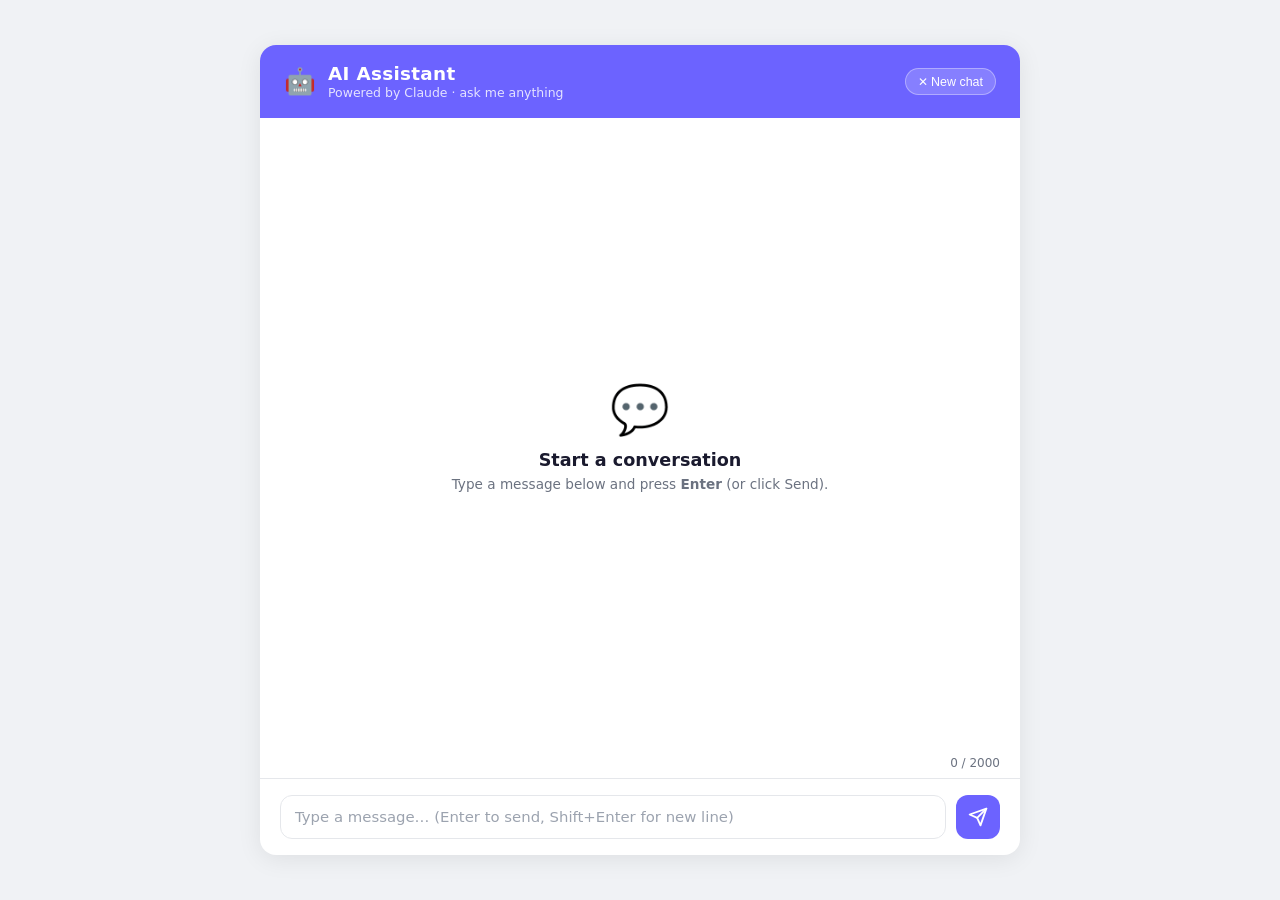
<file: build-simple-ai-chatbot/client/index.html>
<!DOCTYPE html>
<html lang="en">
<head>
  <meta charset="UTF-8" />
  <meta name="viewport" content="width=device-width, initial-scale=1.0" />
  <title>AI Chatbot</title>
  <link rel="stylesheet" href="style.css" />
</head>
<body>

  <!--
    ══════════════════════════════════════════════════════════
    Main chat card – everything visible lives inside here
    ══════════════════════════════════════════════════════════
  -->
  <div class="chat-card">

    <!-- ── Header bar ─────────────────────────────────────────────────── -->
    <header class="chat-header">
      <div class="header-icon">🤖</div>
      <div>
        <div class="header-title">AI Assistant</div>
        <div class="header-subtitle">Powered by Claude · ask me anything</div>
      </div>
      <!-- Clears the current conversation and starts fresh -->
      <button class="clear-btn" id="clear-btn" title="Start a new conversation">
        ✕ New chat
      </button>
    </header>

    <!-- ── Transcript (scrollable message area) ───────────────────────── -->
    <div class="chat-transcript" id="transcript">

      <!--
        Welcome placeholder – shown when no messages exist yet.
        app.js hides this as soon as the first message is sent.
      -->
      <div class="welcome" id="welcome">
        <div class="welcome-emoji">💬</div>
        <h2>Start a conversation</h2>
        <p>Type a message below and press <strong>Enter</strong> (or click Send).</p>
      </div>

    </div>
    <!-- end #transcript -->

    <!-- ── Error banner – hidden by default, shown by app.js on errors ─ -->
    <div class="error-banner hidden" id="error-banner" role="alert">
      ⚠️ <span id="error-text"></span>
    </div>

    <!-- ── Character counter ───────────────────────────────────────────── -->
    <div class="input-meta">
      <span class="char-count" id="char-count">0 / 2000</span>
    </div>

    <!-- ── Input area ─────────────────────────────────────────────────── -->
    <div class="chat-input-area">

      <!--
        Textarea instead of <input> so the user can write multi-line messages.
        app.js auto-resizes it as the user types.
        Pressing Enter sends; Shift+Enter inserts a newline.
      -->
      <textarea
        id="message-input"
        rows="1"
        placeholder="Type a message… (Enter to send, Shift+Enter for new line)"
        aria-label="Chat message input"
        autocomplete="off"
        spellcheck="true"
      ></textarea>

      <!-- Send button with a paper-plane SVG icon -->
      <button id="send-btn" aria-label="Send message" title="Send">
        <svg viewBox="0 0 24 24" fill="none" stroke="currentColor"
             stroke-width="2.2" stroke-linecap="round" stroke-linejoin="round">
          <line x1="22" y1="2" x2="11" y2="13"></line>
          <polygon points="22 2 15 22 11 13 2 9 22 2"></polygon>
        </svg>
      </button>

    </div>
    <!-- end .chat-input-area -->

  </div>
  <!-- end .chat-card -->

  <!-- Load our JavaScript last so all DOM elements above are available -->
  <script src="app.js"></script>

</body>
</html>
</file>
<file: build-simple-ai-chatbot/client/style.css>
/* ─────────────────────────────────────────────────────────────────────────────
   style.css  –  Styles for the AI Chatbot
   Everything is plain CSS – no framework needed.
───────────────────────────────────────────────────────────────────────────── */

/* ── Reset & base ─────────────────────────────────────────────────────────── */
*, *::before, *::after {
  box-sizing: border-box;
  margin: 0;
  padding: 0;
}

:root {
  /* Colour palette – change these two lines to re-theme the whole app */
  --brand:        #6c63ff;   /* purple accent */
  --brand-dark:   #574fd6;

  --bg-page:      #f0f2f5;
  --bg-card:      #ffffff;
  --bg-user-msg:  #6c63ff;
  --bg-ai-msg:    #f1f0fe;

  --text-main:    #1a1a2e;
  --text-muted:   #6b7280;
  --text-user:    #ffffff;
  --text-ai:      #1a1a2e;

  --border:       #e5e7eb;
  --shadow:       0 4px 24px rgba(0,0,0,0.08);

  --radius-msg:   18px;
  --radius-card:  16px;
  --font:         'Segoe UI', system-ui, -apple-system, sans-serif;
}

body {
  font-family: var(--font);
  background: var(--bg-page);
  color: var(--text-main);
  min-height: 100vh;
  display: flex;
  flex-direction: column;
  align-items: center;
  justify-content: center;
  padding: 16px;
}

/* ── Main card ────────────────────────────────────────────────────────────── */
.chat-card {
  width: 100%;
  max-width: 760px;
  height: 90vh;
  max-height: 820px;
  background: var(--bg-card);
  border-radius: var(--radius-card);
  box-shadow: var(--shadow);
  display: flex;
  flex-direction: column;
  overflow: hidden;
}

/* ── Header ───────────────────────────────────────────────────────────────── */
.chat-header {
  display: flex;
  align-items: center;
  gap: 12px;
  padding: 18px 24px;
  background: var(--brand);
  color: #fff;
  flex-shrink: 0;
}

.header-icon {
  font-size: 1.6rem;
  line-height: 1;
}

.header-title {
  font-size: 1.15rem;
  font-weight: 700;
  letter-spacing: 0.3px;
}

.header-subtitle {
  font-size: 0.78rem;
  opacity: 0.82;
  margin-top: 1px;
}

.clear-btn {
  margin-left: auto;
  background: rgba(255,255,255,0.18);
  border: 1px solid rgba(255,255,255,0.35);
  color: #fff;
  font-size: 0.78rem;
  padding: 5px 12px;
  border-radius: 20px;
  cursor: pointer;
  transition: background 0.2s;
  white-space: nowrap;
}

.clear-btn:hover {
  background: rgba(255,255,255,0.30);
}

/* ── Transcript area ──────────────────────────────────────────────────────── */
.chat-transcript {
  flex: 1;
  overflow-y: auto;
  padding: 24px 20px;
  display: flex;
  flex-direction: column;
  gap: 14px;
  scroll-behavior: smooth;
}

/* Custom scrollbar (looks nicer in Chrome/Edge) */
.chat-transcript::-webkit-scrollbar { width: 6px; }
.chat-transcript::-webkit-scrollbar-thumb { background: #d1d5db; border-radius: 3px; }

/* ── Individual message bubbles ──────────────────────────────────────────── */
.message {
  display: flex;
  align-items: flex-end;
  gap: 8px;
  max-width: 82%;
  animation: fadeUp 0.25s ease both;
}

@keyframes fadeUp {
  from { opacity: 0; transform: translateY(10px); }
  to   { opacity: 1; transform: translateY(0); }
}

/* User messages sit on the RIGHT */
.message.user {
  align-self: flex-end;
  flex-direction: row-reverse;
}

/* AI messages sit on the LEFT */
.message.ai {
  align-self: flex-start;
}

/* Avatar circle */
.avatar {
  width: 32px;
  height: 32px;
  border-radius: 50%;
  display: flex;
  align-items: center;
  justify-content: center;
  font-size: 1rem;
  flex-shrink: 0;
}

.message.user .avatar  { background: #ddd6fe; }
.message.ai   .avatar  { background: #e0e7ff; }

/* Bubble */
.bubble {
  padding: 10px 15px;
  line-height: 1.6;
  font-size: 0.93rem;
  word-break: break-word;
  white-space: pre-wrap;   /* preserve newlines from Claude */
}

.message.user .bubble {
  background: var(--bg-user-msg);
  color: var(--text-user);
  border-radius: var(--radius-msg) var(--radius-msg) 4px var(--radius-msg);
}

.message.ai .bubble {
  background: var(--bg-ai-msg);
  color: var(--text-ai);
  border-radius: var(--radius-msg) var(--radius-msg) var(--radius-msg) 4px;
}

/* ── Welcome placeholder (shown when transcript is empty) ─────────────────── */
.welcome {
  margin: auto;
  text-align: center;
  color: var(--text-muted);
  padding: 32px 16px;
  pointer-events: none;
}

.welcome-emoji { font-size: 3rem; margin-bottom: 12px; }
.welcome h2    { font-size: 1.1rem; margin-bottom: 6px; color: var(--text-main); }
.welcome p     { font-size: 0.85rem; }

/* ── Loading indicator ────────────────────────────────────────────────────── */
.loading-row {
  align-self: flex-start;
  display: flex;
  align-items: center;
  gap: 8px;
}

.loading-dots {
  display: flex;
  gap: 5px;
  padding: 12px 16px;
  background: var(--bg-ai-msg);
  border-radius: var(--radius-msg) var(--radius-msg) var(--radius-msg) 4px;
}

.loading-dots span {
  width: 8px;
  height: 8px;
  border-radius: 50%;
  background: var(--brand);
  animation: bounce 1.2s infinite ease-in-out;
}

.loading-dots span:nth-child(2) { animation-delay: 0.2s; }
.loading-dots span:nth-child(3) { animation-delay: 0.4s; }

@keyframes bounce {
  0%, 80%, 100% { transform: scale(0.7); opacity: 0.5; }
  40%            { transform: scale(1.0); opacity: 1;   }
}

/* ── Error banner ─────────────────────────────────────────────────────────── */
.error-banner {
  margin: 0 20px;
  padding: 10px 16px;
  background: #fef2f2;
  border: 1px solid #fecaca;
  border-radius: 10px;
  color: #b91c1c;
  font-size: 0.85rem;
  display: flex;
  align-items: center;
  gap: 8px;
  flex-shrink: 0;
}

.error-banner.hidden { display: none; }

/* ── Input area ───────────────────────────────────────────────────────────── */
.chat-input-area {
  padding: 16px 20px;
  border-top: 1px solid var(--border);
  display: flex;
  gap: 10px;
  align-items: flex-end;
  flex-shrink: 0;
}

#message-input {
  flex: 1;
  resize: none;
  border: 1.5px solid var(--border);
  border-radius: 12px;
  padding: 10px 14px;
  font-family: var(--font);
  font-size: 0.93rem;
  line-height: 1.5;
  outline: none;
  max-height: 140px;
  overflow-y: auto;
  transition: border-color 0.2s;
}

#message-input:focus {
  border-color: var(--brand);
}

#message-input::placeholder {
  color: #9ca3af;
}

/* Send button */
#send-btn {
  width: 44px;
  height: 44px;
  border-radius: 12px;
  background: var(--brand);
  color: #fff;
  border: none;
  cursor: pointer;
  display: flex;
  align-items: center;
  justify-content: center;
  flex-shrink: 0;
  transition: background 0.2s, transform 0.1s;
}

#send-btn:hover:not(:disabled) {
  background: var(--brand-dark);
}

#send-btn:active:not(:disabled) {
  transform: scale(0.94);
}

#send-btn:disabled {
  background: #c4b5fd;
  cursor: not-allowed;
}

#send-btn svg {
  width: 20px;
  height: 20px;
}

/* ── Character counter ────────────────────────────────────────────────────── */
.input-meta {
  display: flex;
  justify-content: flex-end;
  padding: 0 20px 8px;
  flex-shrink: 0;
}

.char-count {
  font-size: 0.75rem;
  color: var(--text-muted);
}

.char-count.warn { color: #d97706; }
.char-count.over { color: #dc2626; }

/* ── Responsive tweaks ────────────────────────────────────────────────────── */
@media (max-width: 520px) {
  .chat-card {
    height: 100vh;
    max-height: none;
    border-radius: 0;
  }

  .message {
    max-width: 92%;
  }

  body {
    padding: 0;
  }
}
</file>
